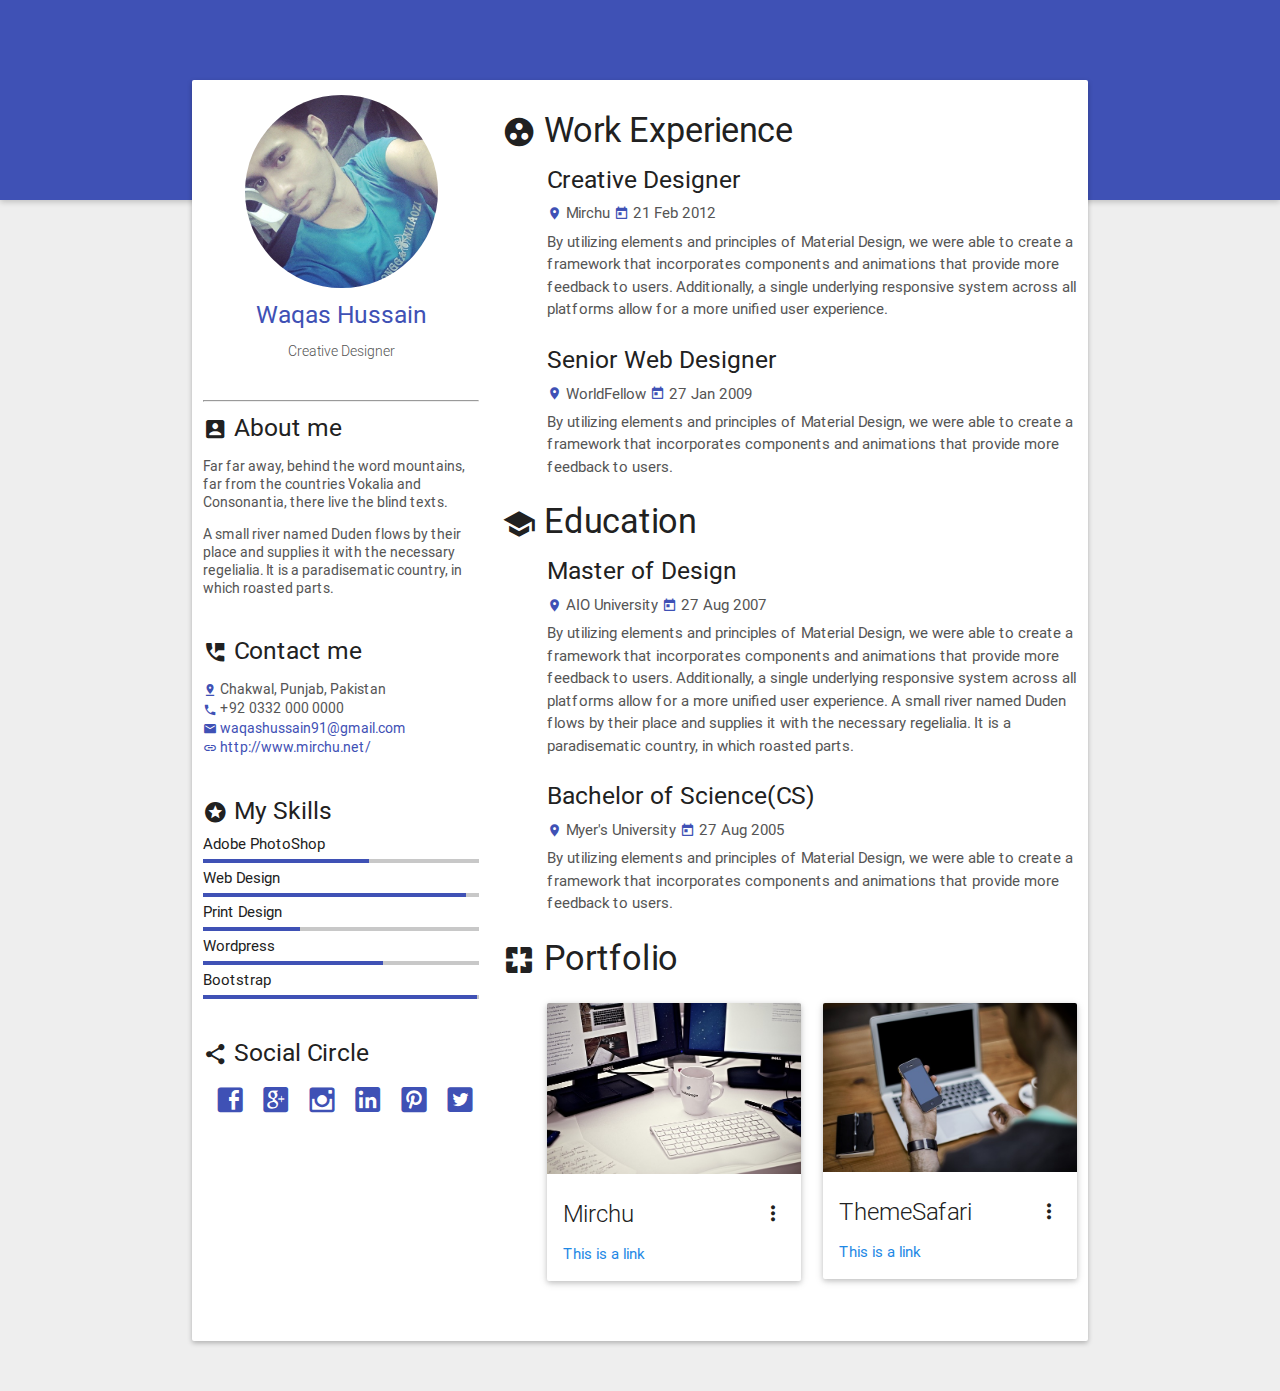
<file: web/2/index.html>
<html>
<head>
  <meta http-equiv="Content-Type" content="text/html; charset=UTF-8"/>
  <meta name="viewport" content="width=device-width, initial-scale=1, maximum-scale=1.0, user-scalable=no"/>
  <title>Starter Template - Materialize</title>

  <!-- CSS  -->
  <link href="assets/css/materialize.css" type="text/css" rel="stylesheet" media="screen,projection"/>
  <link href="assets/css/flaticon.css" type="text/css" rel="stylesheet" media="screen,projection"/>
  <link href="assets/css/style.css" type="text/css" rel="stylesheet" media="screen,projection"/>
</head>
<body>

<section id="top-bar">
<div class="spinner-layer spinner-green">
      <div class="circle-clipper left">
        <div class="circle"></div>
      </div>
	  <div class="gap-patch">
        <div class="circle"></div>
      </div>
	  <div class="circle-clipper right">
        <div class="circle"></div>
      </div>
    </div>

</section>
  <div class="container">
    <div class="section content">

      <!--   Icon Section   -->
      <div class="row">
		<div class="col s12 m12">
			<div class="col s12 m4 left-side">
				<img src="assets/images/user.jpg" alt="" class="circle user-img responsive-img">
			  <div class="block"> 
				<h5 class="center indigo-text">Waqas Hussain</h5>
				<p class="light center">Creative Designer</p>
			  </div>
			  <hr>
			  <div class="block">
				<h5 class="left-align"><i class="mdi-action-account-box"></i>
					About me
				</h5>
				<p>Far far away, behind the word mountains, far from the countries Vokalia and Consonantia, there live the blind texts.</p>
				<p>A small river named Duden flows by their place and supplies it with the necessary regelialia. It is a paradisematic country, in which roasted parts. </p>
			  </div>
			  <div class="block">
				<h5 class="left-align"><i class="mdi-action-perm-phone-msg"></i>
					Contact me
				</h5>
					<p><i class="mdi-maps-pin-drop indigo-text"></i> Chakwal, Punjab, Pakistan<br/>
					<i class="mdi-communication-phone indigo-text"></i> +92 0332 000 0000<br/>
					<i class="mdi-communication-email indigo-text"></i> <a href="mailto:waqashussain91@gmail.com" class="indigo-text" target="_blank">waqashussain91@gmail.com</a><br/>
					<i class="mdi-content-link indigo-text"></i> <a href="http://www.mirchu.net/" class="indigo-text" target="_blank">http://www.mirchu.net/</a>
					</p>
			  </div>
				<div class="block">
				<h5 class="left-align"><i class="mdi-action-stars"></i>
					My Skills
				</h5>
				<h6>Adobe PhotoShop</h6>
					<div class="progress">
					<div class="progress-bar" style="width: 60%;"></div>
				  </div>
				<h6>Web Design</h6>
					<div class="progress">
					<div class="progress-bar" style="width: 95%;"></div>
				  </div>
				<h6>Print Design</h6>
					<div class="progress">
					<div class="progress-bar" style="width: 35%;"></div>
				  </div>
				<h6>Wordpress</h6>
					<div class="progress">
					<div class="progress-bar" style="width: 65%;"></div>
				  </div>
				<h6>Bootstrap</h6>
					<div class="progress">
					<div class="progress-bar" style="width: 99%;"></div>
				  </div>  
			  </div>
				<div class="block social">
				<h5 class="left-align"><i class="mdi-social-share"></i>
					Social Circle
				</h5>
				  <div class="col s2"><a href="https://www.facebook.com/mirchu.net" class="indigo-text" target="_blank"><i class="flaticon-facebook"></i></a></div>
				  <div class="col s2"><a href="https://plus.google.com/+MirchuNet" class="indigo-text" target="_blank"><i class="flaticon-google"></i></a></div>
				  <div class="col s2"><a href="http://instagram.com/waqashussain1989" class="indigo-text" target="_blank"><i class="flaticon-instagram"></i></a></div>
				  <div class="col s2"><a href="#" class="indigo-text" target="_blank"><i class="flaticon-linkedin"></i></a></div>
				  <div class="col s2"><a href="http://www.pinterest.com/waqashussain91/" class="indigo-text" target="_blank"><i class="flaticon-pinterest"></i></a></div>
				  <div class="col s2"><a href="https://www.twitter.com/mirchu_net" class="indigo-text" target="_blank"><i class="flaticon-twitter"></i></a></div>
			  </div>
        
		</div>

			<div class="col s12 m8 right-side">
			<h4 class="left-align"><i class="mdi-action-group-work"></i> Work Experience</h4>
          <div class="block">
            
			<h5>Creative Designer</h5>
			<p class="helping-text"><i class="mdi-maps-place indigo-text"></i> Mirchu <i class="mdi-action-today indigo-text"></i> 21 Feb 2012</p>
            <p >By utilizing elements and principles of Material Design, we were able to create a framework that incorporates components and animations that provide more feedback to users. Additionally, a single underlying responsive system across all platforms allow for a more unified user experience.</p>
          </div>
		  <div class="block">
            
			<h5>Senior Web Designer</h5>
			<p class="helping-text"><i class="mdi-maps-place indigo-text"></i> WorldFellow <i class="mdi-action-today indigo-text"></i> 27 Jan 2009</p>
            <p >By utilizing elements and principles of Material Design, we were able to create a framework that incorporates components and animations that provide more feedback to users.</p>
          </div>
		  <h4 class="left-align"><i class="mdi-social-school"></i> Education</h4>
		  <div class="block">
            
			<h5>Master of Design</h5>
			<p class="helping-text"><i class="mdi-maps-place indigo-text"></i> AIO University <i class="mdi-action-today indigo-text"></i> 27 Aug 2007</p>
            <p >By utilizing elements and principles of Material Design, we were able to create a framework that incorporates components and animations that provide more feedback to users. Additionally, a single underlying responsive system across all platforms allow for a more unified user experience. A small river named Duden flows by their place and supplies it with the necessary regelialia. It is a paradisematic country, in which roasted parts.</p>
          </div>
		  <div class="block">
            
			<h5>Bachelor of Science(CS)</h5>
			<p class="helping-text"><i class="mdi-maps-place indigo-text"></i> Myer's University <i class="mdi-action-today indigo-text"></i> 27 Aug 2005</p>
            <p >By utilizing elements and principles of Material Design, we were able to create a framework that incorporates components and animations that provide more feedback to users. </p>
          </div>
		  <h4 class="left-align"><i class="mdi-social-pages"></i> Portfolio</h4>
		  		  <div class="block">
		  <div class="row">
    <div class="col m6 s12">
	<div class="card">
    <div class="card-image">
      <img src="assets/images/workstation1.jpg" alt="work">
    <div class="card-content">
      <span class="card-title grey-text darken-4">Mirchu <i class="mdi-navigation-more-vert right"></i></span>

      <p><a href="http://www.mirchu.net/">This is a link</a></p>
    </div>
    <div class="card-reveal">
      <span class="card-title grey-text darken-4">Mirchu <i class="mdi-navigation-close right"></i></span>
      <p>Web and technology | News and updates. Mirchu.net is Web and Technology Blog. We represent easy and unique Information related to  the Technology and Web trends.</p>
    </div>
  </div>

    </div>
  </div>
        <div class="col m6 s12">
	<div class="card">
    <div class="card-image">
      <img src="assets/images/workstation2.jpg" alt="work">
    <div class="card-content">
      <span class="card-title grey-text darken-4">ThemeSafari <i class="mdi-navigation-more-vert right"></i></span>

      <p><a href="http://www.themesafari.net/">This is a link</a></p>
    </div>
    <div class="card-reveal">
      <span class="card-title grey-text darken-4">ThemeSafari <i class="mdi-navigation-close right"></i></span>
      <p>Free Responsive bootstrap Themes. Download and share with friends.</p>
    </div>
  </div>

    </div>
  </div>
        
		</div>
		</div>
		</div>
      </div>
    </div>

  </div>

  <!--  Scripts-->
  <script src="assets/js/jquery-2.1.1.min.js"></script>
  <script src="assets/js/materialize.js"></script>
  <script src="assets/js/slider.js"></script>
  <script src="assets/js/hammer.min.js"></script>
  <script src="assets/js/cards.js"></script>
  <script src="assets/js/init.js"></script>
  

  </body>
</html>
</file>
<file: web/2/assets/css/flaticon.css>
@font-face { font-family: "Flaticon"; src: url("../font/flaticon/flaticon.eot"); src: url("../font/flaticon/flaticon.eot#iefix") format("embedded-opentype"),  url("../font/flaticon/flaticon.woff") format("woff"),  url("../font/flaticon/flaticon.ttf") format("truetype"),  url("../font/flaticon/flaticon.svg") format("svg"); font-weight: normal; font-style: normal; }
[class^="flaticon-"]:before, [class*=" flaticon-"]:before, [class^="flaticon-"]:after, [class*=" flaticon-"]:after { font-family: Flaticon; font-size: 30px; font-style: normal; margin-left: 0px; }
.flaticon-facebook:before { content: "\e000"; }
.flaticon-google:before { content: "\e001"; }
.flaticon-instagram:before { content: "\e002"; }
.flaticon-linkedin:before { content: "\e003"; }
.flaticon-pinterest:before { content: "\e004"; }
.flaticon-twitter:before { content: "\e005"; }
</file>
<file: web/2/assets/css/style.css>
body {
	background-color: #eee;
}
#top-bar {
	background: #3f51b5;
	height:200px;
	float:left;
	width:100%;
	box-shadow: 0 2px 6px rgba(0,0,0,0.2);
}
.container {
	position:relative;
}
.content {
	background-color: #fff;
	box-shadow: 0 2px 5px 0 rgba(0, 0, 0, 0.26);
	border-radius: 2px;
	overflow: hidden;
	z-index: 9;
	margin-top: -120px;
	margin-bottom:50px;
}
img.responsive-img {
	max-width: 100%;
	height: auto;
}
img.circle {
	-webkit-border-radius: 50%;
	-moz-border-radius: 50%;
	border-radius: 50%;
	background-clip: padding-box;
}
i {
	vertical-align:middle;
}
.left-side p {
	font-size:14px;
	line-height:18px;
}
.left-side .block {
	margin-bottom:40px;
}
.left-side .user-img {
	width:70%;
	display:block;
	margin:0px auto;
}
.block {
	margin-bottom:25px;
}
.right-side .block {
	margin-bottom:25px;
	margin-left:45px;
}
.right-side .block p {
	margin-top:5px;
}
.helping-text {
	margin:0px;
}
.progress {
	height: 4px;
	border-radius: 0;
	box-shadow: none;
	background: #c8c8c8;
}
.progress .progress-bar, .progress .progress-bar-default {
	background-color: #3f51b5;
}
.progress-bar {
	box-shadow: none;
	float: left;
	width: 0;
	height: 100%;
	font-size: 12px;
	line-height: 20px;
	color: #fff;
	text-align: center;
	background-color: #337ab7;
	-webkit-transition: width .6s ease;
	-o-transition: width .6s ease;
	transition: width .6s ease;
}
.card .card-image img {
	z-index:0;
}
.card .card-content span.card-title {
	line-height: 48px;
	position:relative;
	padding:0px;
}
.card .card-reveal {
	padding: 16px;
	position: absolute;
	background-color: #FFF;
	top: 100%;
	height: 100%;
	-webkit-box-sizing: border-box;
	-moz-box-sizing: border-box;
	box-sizing: border-box;
}
.card .card-reveal .card-title {
	cursor: pointer;
	display: block;
}
.card .card-image span.card-title {
	position: relative;
	padding:0px;
}
.card .card-image span.card-title i{ cursor:pointer;}
</file>
